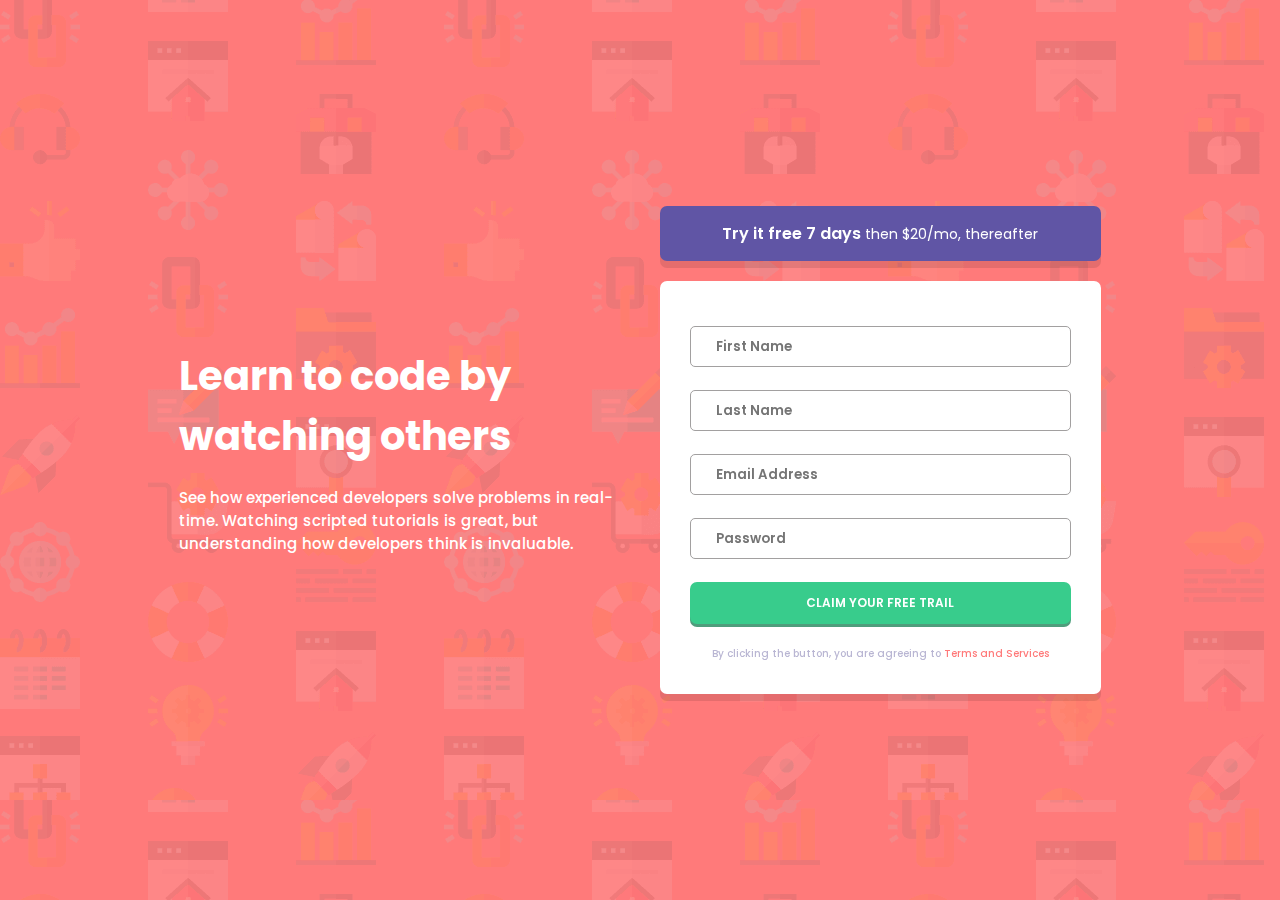
<file: index.html>
<!DOCTYPE html>
<html lang="en">
    <head>
        <meta charset="UTF-8">
        <meta http-equiv="X-UA-Compatible" content="IE=edge">
        <meta name="viewport" content="width=device-width, initial-scale=1.0">
        <title>Document</title>
        <link rel="preconnect" href="https://fonts.googleapis.com">
        <link rel="preconnect" href="https://fonts.gstatic.com" crossorigin>
        <link href="https://fonts.googleapis.com/css2?family=Poppins:wght@400;500;600;700&display=swap"
            rel="stylesheet">
        <link rel="stylesheet" href="style.css">
    </head>
    <body>
        <header></header>
        <main>
            <div class="flex-container">
                <div class='info-text'>
                    <h1>Learn to code by watching others</h1>
                    <p>See how experienced developers solve problems in real-time. Watching scripted tutorials is great,
                        but understanding how developers think is invaluable.</p>
                </div>
                <div class='form-block'>
                    <div class='trial-p'>Try it free 7 days <span class='sub-plan'>then $20/mo, thereafter</span></div>
                    <form action="" novalidate>
                        <input type="text" name="fname" id="fname" placeholder='First Name' required>
                        <span class="error fnerror" aria-live="polite"></span>
                        <input type="text" name="lname" id="lname" placeholder='Last Name' required>
                        <span class="error lnerror" aria-live="polite"></span>
                        <input type="email" name="email" id="email" placeholder='Email Address' required>
                        <span class="error merror" aria-live="polite"></span>
                        <input type="password" name="pword" id="pword" placeholder='Password' required>
                        <span class="error perror" aria-live="polite"></span>
                        <button type="submit">CLAIM YOUR FREE TRAIL</button>
                        <span class='terms'>By clicking the button, you are agreeing to <span class='terms-i'>Terms and
                                Services</span></span>
                    </form>

                </div>
            </div>
        </main>
        <footer>
            <script src="script.js"></script>
        </footer>
    </body>
</html>
</file>
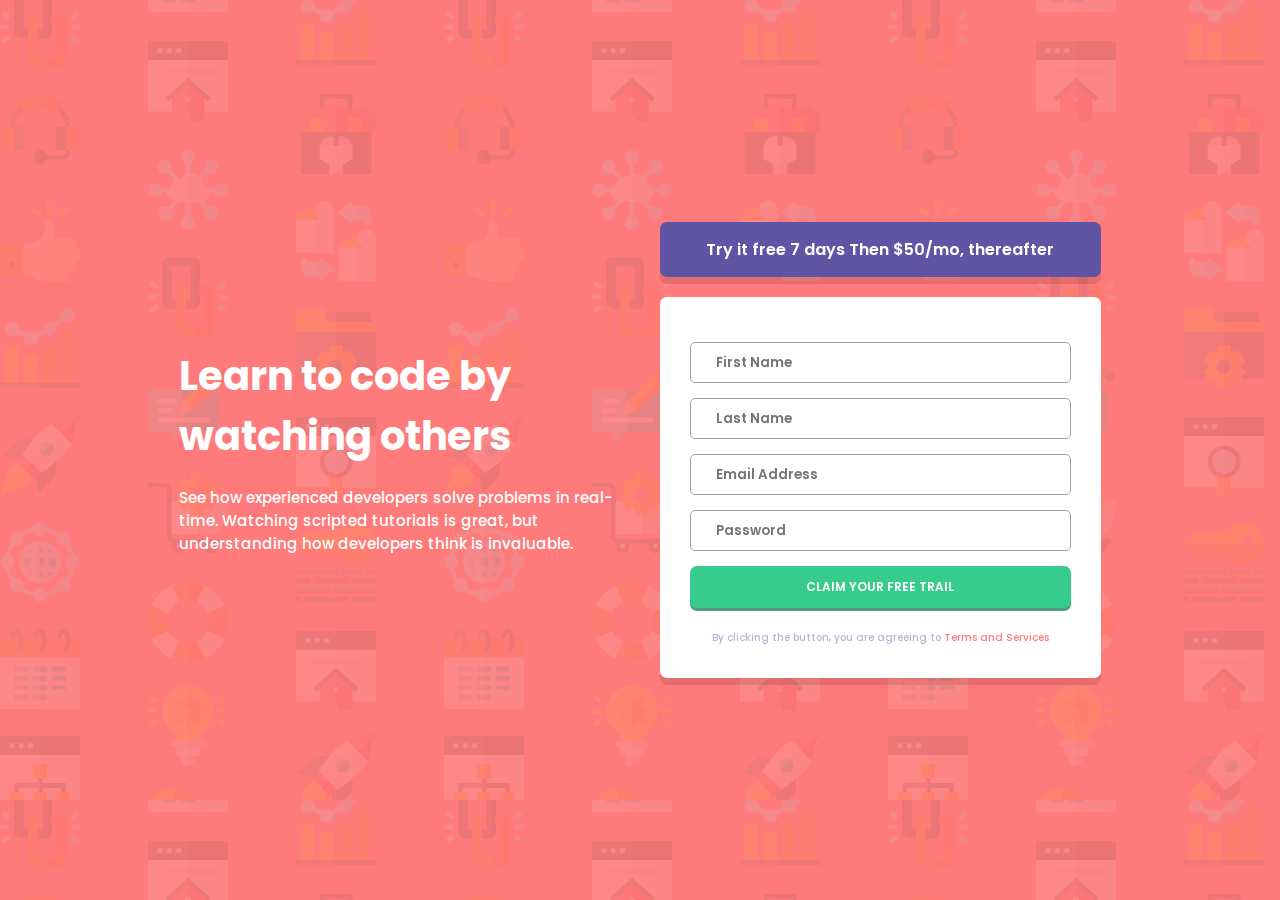
<file: resgister.html>
<!DOCTYPE html>
<html lang="en">
    <head>
        <meta charset="UTF-8">
        <meta http-equiv="X-UA-Compatible" content="IE=edge">
        <meta name="viewport" content="width=device-width, initial-scale=1.0">
        <title>Document</title>
        <link rel="preconnect" href="https://fonts.googleapis.com">
        <link rel="preconnect" href="https://fonts.gstatic.com" crossorigin>
        <link href="https://fonts.googleapis.com/css2?family=Poppins:wght@400;500;600;700&display=swap"
            rel="stylesheet">
        <link rel="stylesheet" href="style.css">
    </head>
    <body>
        <header></header>
        <main>
            <div class="flex-container">
                <div class='info-text'>
                    <h1>Learn to code by watching others</h1>
                    <p>See how experienced developers solve problems in real-time. Watching scripted tutorials is great,
                        but understanding how developers think is invaluable.</p>
                </div>
                <div class='form-block'>
                    <div class='trial-p'>Try it free 7 days <span>Then $50/mo, thereafter</span></div>
                    <form action="">
                        <input type="text" name="fname" id="fname" placeholder='First Name'>
                        <input type="text" name="lname" id="lname" placeholder='Last Name'>
                        <input type="email" name="email" id="email" placeholder='Email Address'>
                        <input type="password" name="pword" id="pword" placeholder='Password'>
                        <button type="submit">CLAIM YOUR FREE TRAIL</button>
                        <span class='terms'>By clicking the button, you are agreeing to <span class='terms-i'>Terms and
                                Services</span></span>
                    </form>

                </div>
                <footer></footer>
            </div>
        </main>
    </body>
</html>
</file>
<file: style.css>
* {
    padding: 0;
    margin: 0;
}

body {
    background-image: url(img/bg-intro-desktop.png);
    text-align: center;
    background-color: hsl(0, 100%, 74%);
    color: white;
    font-size: 16px;
    font-family: 'Poppins', sans-serif;

}

main {
    height: 100vh;
    display: grid;
    align-content: center;
}

.flex-container {
    display: flex;
    padding: 0 14%;
}

/* text on the :left */

.info-text {
    text-align: left;
    align-self: center;
    flex: 1;
}

.info-text h1 {
    font-size: 40px;
    font-weight: 700;
    margin-bottom: 20px;
}
.info-text p {
    font-size: 15px;
    font-weight: 500;
}

/* form on the right */

.form-block {
    flex: 1;
    padding: 0px 0px 0px 40px;
}

.trial-p{
    border-radius: 7px;
    padding: 15px 15px;
    background-color: hsl(248, 32%, 49%);
    margin-bottom: 20px;
    filter: drop-shadow(0 7px 0px rgba(0,0,0,0.1));
    font-weight:600;
}

.sub-plan {
    font-weight: 400;
    font-size: 14px;
}


form{
    background-color: white;
    border-radius: 7px;
    padding: 30px;
    filter: drop-shadow(0 7px 0px rgba(0, 0, 0, 0.1));

}
input {
    width: 100%;
    box-sizing: border-box;
    padding: 12px 25px;
    border: 1px solid hsl(0, 1%, 63%);
    border-radius: 5px;
    margin-top: 15px;
}
.fname{
    margin-top: 0;
}

input::placeholder {
    font-family: 'Poppins', sans-serif;
    font-weight: 600;
}

input:active,
input:focus {
    outline: 0;
    border: 1.5px solid hsl(248, 32%, 49%);
    caret-color: hsl(248, 32%, 49%);
}

button{
    width: 100%;
    background-color: hsl(154, 59%, 51%);
    color: white;
    font-family: 'Poppins', sans-serif;
    font-size: 12px;
    font-weight: 600;
    box-sizing: border-box;
    padding: 12px 25px;
    border: none;
    border-radius: 7px;
    margin: 15px 0px;
    filter: drop-shadow(0 3px 0px hsla(154, 58%, 33%, 0.8));

}

button:hover{
    background-color: hsl(154, 72%, 56%);

}


.terms{
    color:hsl(246, 25%, 77%);
    font-size: 10px;
    font-weight: 500;
}

.terms-i {
    color: hsl(0, 100%, 74%);
}

/* error styling */

.error {
    text-align: right;
    color: hsl(0, 100%, 74%);
    font-size: 10px;
    display: block;
    box-sizing: border-box;
    font-style: italic;
    padding: 4px;
}
.invalid-input{
    outline: none;
    border: none;
    border: 2px solid hsl(0, 100%, 74%);
    background-image: url(img/icon-error.svg);
    background-repeat: no-repeat;
    background-position: right;
    background-origin: content-box;
    background-size: 20px;
}
.wemail::-webkit-input-placeholder {
    color: hsl(0, 100%, 74%);
}

.error.active {
    padding: 0.3em;
}


/* Responsive */

@media screen and (max-width: 750px) {
    body{
    background-image: url(img/bg-intro-mobile.png);
    }
    main {
        height:auto;
    }
    .flex-container {
        flex-direction: column;
        padding: 0 4%;
    }
    .info-text{
        flex:none;
        align-self: unset;
        margin: 60px 0px;
        width: 100%;
        text-align: center;
    }
    .form-block {
        flex:none;
        padding: 0;
    }
}
</file>
